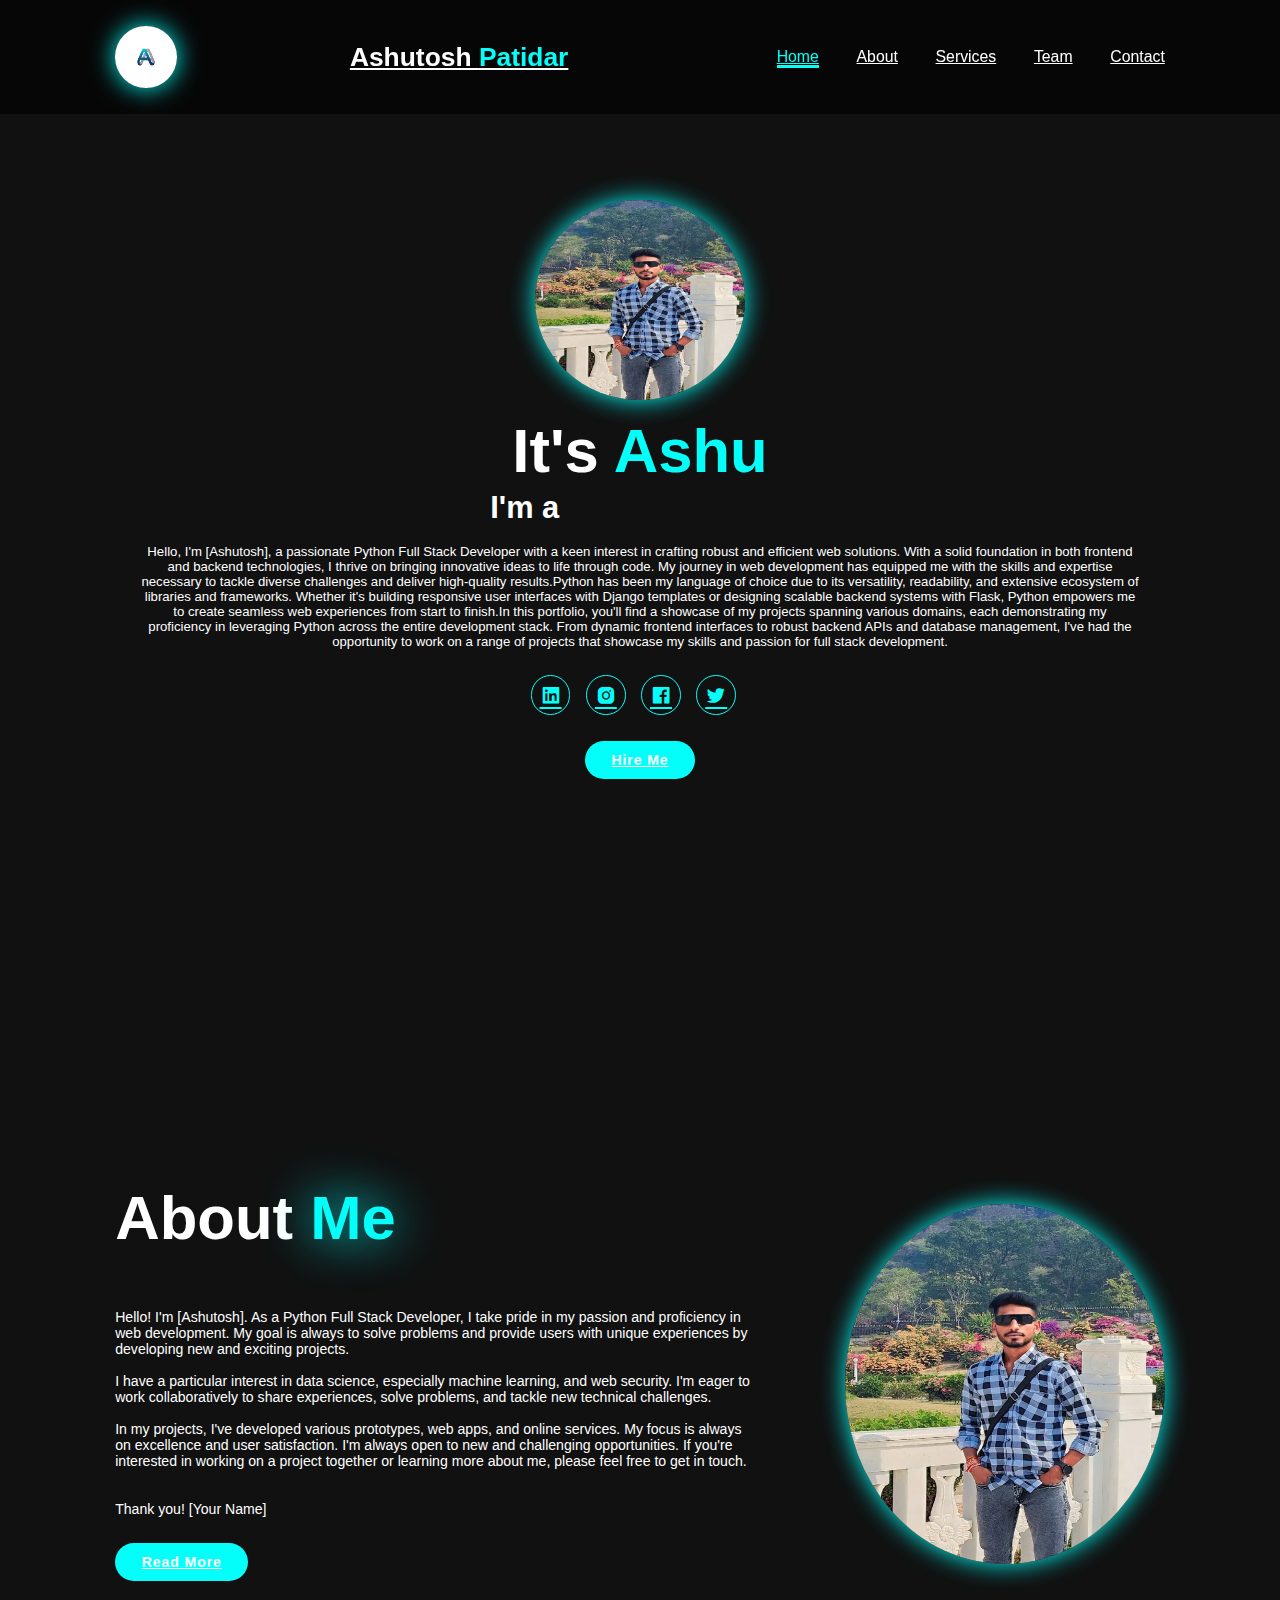
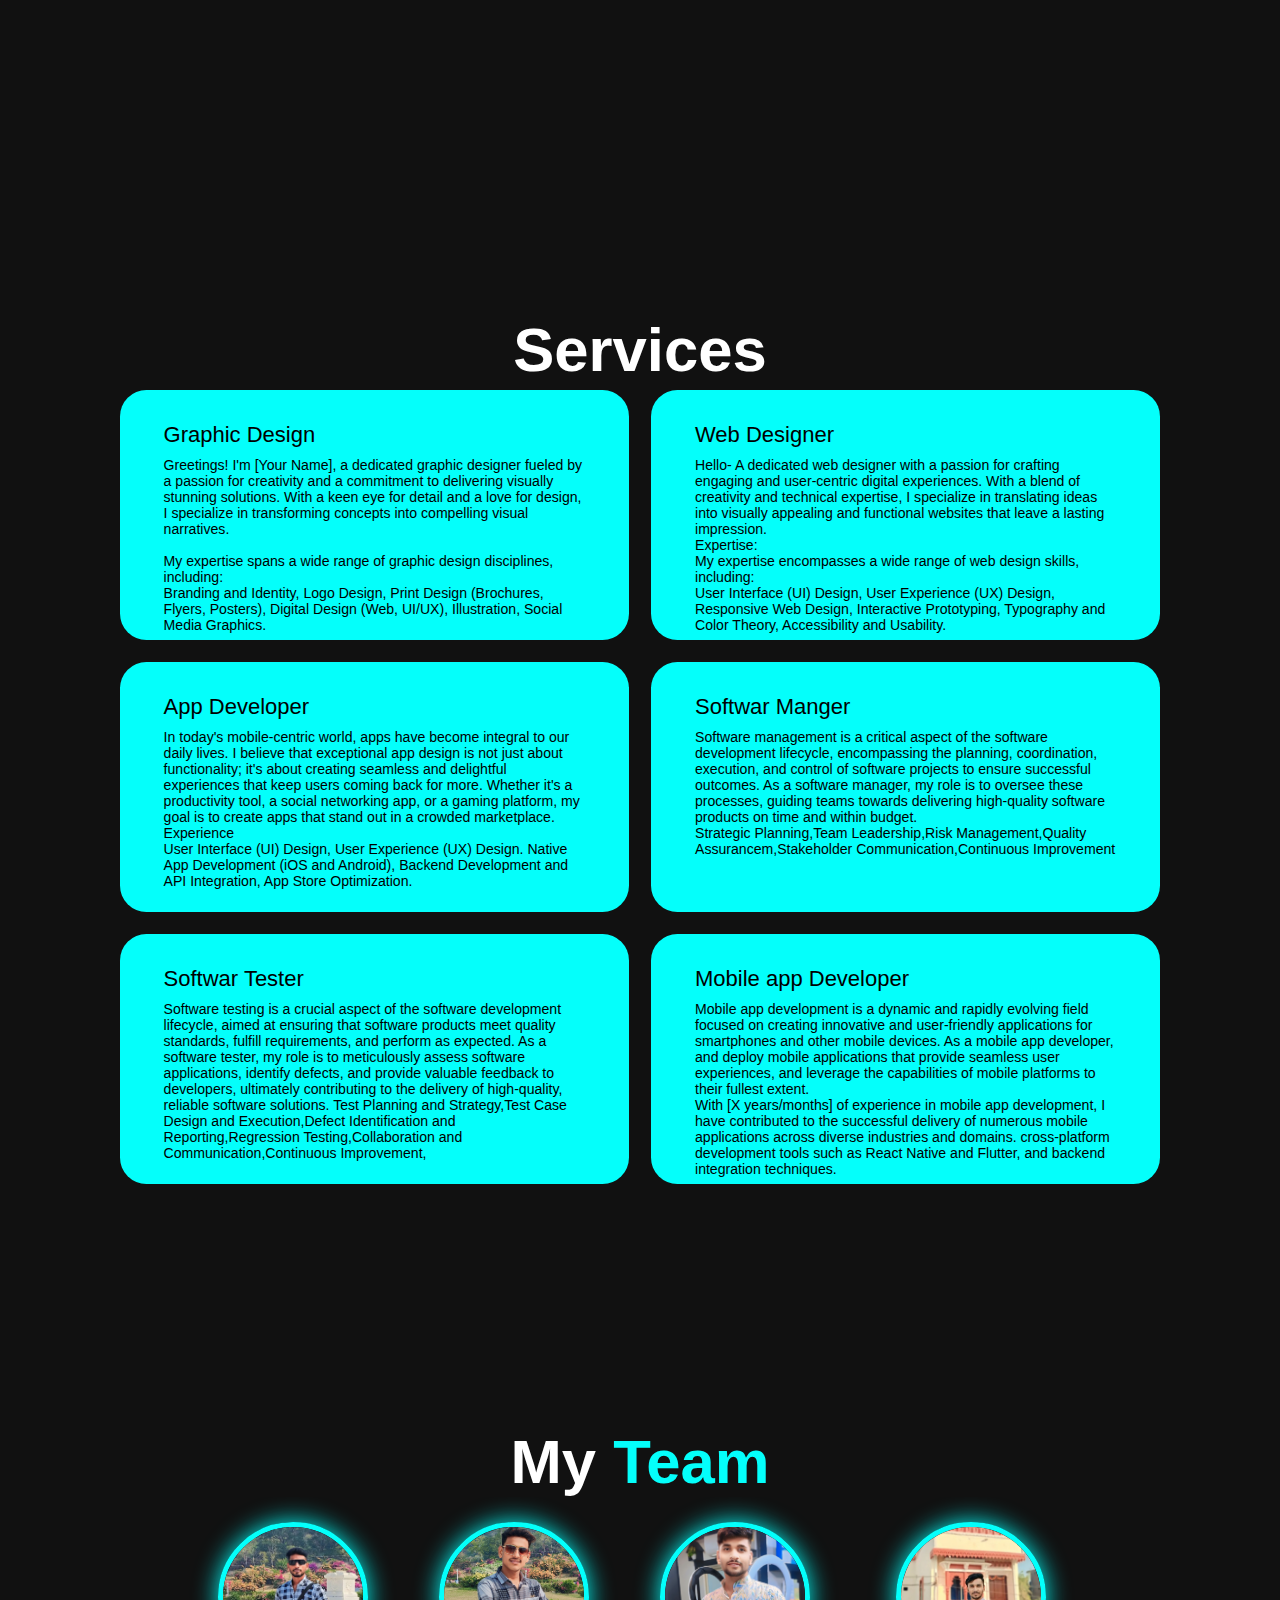
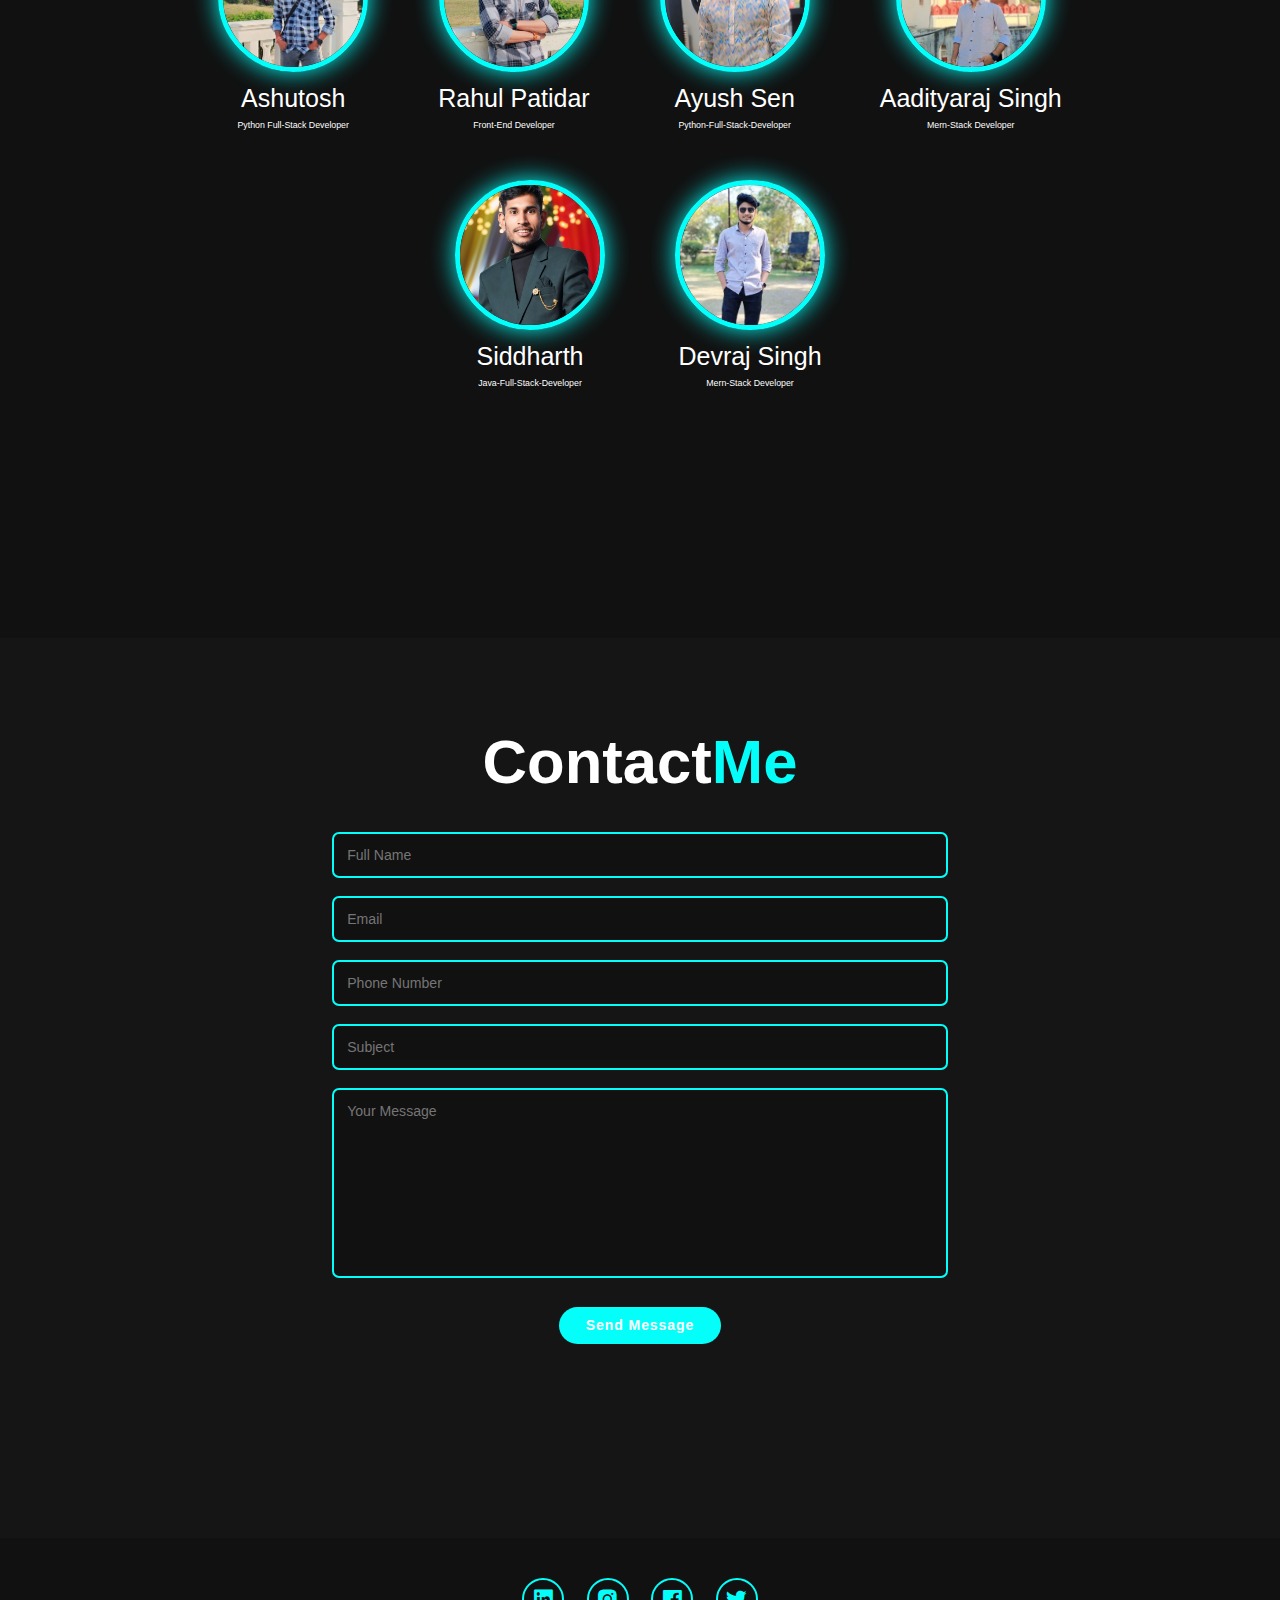
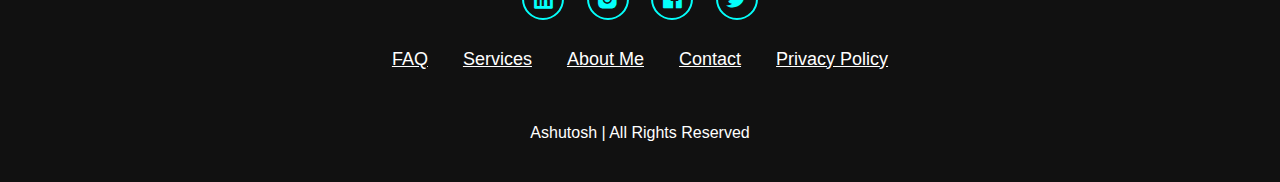
<file: index.html>
<!DOCTYPE html>
<html lang="en">
<head>
    <meta charset="UTF-8">
    <meta name="viewport" content="width=device-width, initial-scale=1.0">
    <title>ashu-portfolio</title>
    <link rel="stylesheet" href="portfolio.css">
    <link href='https://unpkg.com/boxicons@2.1.4/css/boxicons.min.css' rel='stylesheet'>

</head>
<body>

    <header class="header">
        <img class="alogo" src="images/a logo.avif" alt="">
        <a href="#home" class="logo">Ashutosh
            <span>Patidar</span></a>

            <i class='bx bx-menu'id="menu-icon"></i>

            <nav class="navbar">
                <a href="#home" class="active">Home</a>
                <a href="#about">About</a>
                <a href="#services">Services</a>
                <a href="#teams">Team</a>
                <a href="#contact">Contact</a>
            </nav>
    </header>
    <section class="home" id="home">
        <div class="home-img"><img src="images/myimg.jpg" alt="">            
        </div>
        <div class="home-content">
            <h1>It's <span>Ashu</span></h1>
            <h3 class="text-animation">
                I'm a <span></span>
            </h3>
            <p>Hello, I'm [Ashutosh], a passionate Python Full Stack Developer with a keen interest in crafting robust and efficient web solutions. With a solid foundation in both frontend and backend technologies, I thrive on bringing innovative ideas to life through code. My journey in web development has equipped me with the skills and expertise necessary to tackle diverse challenges and deliver high-quality results.Python has been my language of choice due to its versatility, readability, and extensive ecosystem of libraries and frameworks. Whether it's building responsive user interfaces with Django templates or designing scalable backend systems with Flask, Python empowers me to create seamless web experiences from start to finish.In this portfolio, you'll find a showcase of my projects spanning various domains, each demonstrating my proficiency in leveraging Python across the entire development stack. From dynamic frontend interfaces to robust backend APIs and database management, I've had the opportunity to work on a range of projects that showcase my skills and passion for full stack development.</p>

            <div class="social-icons">
                <a href="#"><i class='bx bxl-linkedin-square' ></i></a>
                <a href="#"><i class='bx bxl-instagram-alt' ></i></a>
                <a href="#"><i class='bx bxl-facebook-square' ></i></a>
                <a href="#"><i class='bx bxl-twitter' ></i></a>
            </div>

            <a href="#" class="btn">Hire Me</a>

        </div>
    </section>
     <section class="about" id="about">
        <div class="about-content">
            <h2 class="heading">About <span>Me
            </span></h2>
            <h3 class="text-animation">
                <span></span>
            </h3>
            <p>Hello! I'm [Ashutosh]. As a Python Full Stack Developer, I take pride in my passion and proficiency in web development. My goal is always to solve problems and provide users with unique experiences by developing new and exciting projects. <br><br>

                I have a particular interest in data science, especially machine learning, and web security. I'm eager to work collaboratively to share experiences, solve problems, and tackle new technical challenges. <br><br>
                
                In my projects, I've developed various prototypes, web apps, and online services. My focus is always on excellence and user satisfaction.
                
                I'm always open to new and challenging opportunities. If you're interested in working on a project together or learning more about me, please feel free to get in touch. <br><br><br>
                
                Thank you!
                
                [Your Name] </p>
            <a href="#" class="btn">Read More</a>
        </div>
        <div class="about-img">
            <img src="images/myimg.jpg" alt="">
        </div>
        
     </section>  
     
     <section class="services" id="services">
        <h2 class="heading">Services</h2>
        <div class="services-container">
            <div class="service-box">
                <div class="service-info">
                    <h4>Graphic Design</h4>
                    <p>Greetings! I'm [Your Name], a dedicated graphic designer fueled by a passion for creativity and a commitment to delivering visually stunning solutions. With a keen eye for detail and a love for design, I specialize in transforming concepts into compelling visual narratives. <br> <br>
                        My expertise spans a wide range of graphic design disciplines, including: <br>

                        Branding and Identity,
                        Logo Design,
                        Print Design (Brochures, Flyers, Posters),
                        Digital Design (Web, UI/UX),
                        Illustration,
                        Social Media Graphics.</p>
                </div>
            </div>
            <div class="service-box">
                <div class="service-info">
                    <h4>Web Designer</h4>
                    <p>Hello- A dedicated web designer with a passion for crafting engaging and user-centric digital experiences. With a blend of creativity and technical expertise, I specialize in translating ideas into visually appealing and functional websites that leave a lasting impression. <br> Expertise: <br>

                        My expertise encompasses a wide range of web design skills, including: <br>
                        
                        User Interface (UI) Design,
                        User Experience (UX) Design,
                        Responsive Web Design,
                        Interactive Prototyping,
                        Typography and Color Theory,
                        Accessibility and Usability.</p>
                </div>
            </div>

            <div class="service-box">
                <div class="service-info">
                    <h4>App Developer</h4>
                    <p>In today's mobile-centric world, apps have become integral to our daily lives. I believe that exceptional app design is not just about functionality; it's about creating seamless and delightful experiences that keep users coming back for more. Whether it's a productivity tool, a social networking app, or a gaming platform, my goal is to create apps that stand out in a crowded marketplace. <br>
                        Experience <br>
                        User Interface (UI) Design,
                        User Experience (UX) Design.
                        Native App Development (iOS and Android),
                        Backend Development and API Integration,
                        App Store Optimization.</p>
                </div>
            </div>
            <div class="service-box">
                <div class="service-info">
                    <h4>Softwar Manger</h4>
                    <p>Software management is a critical aspect of the software development lifecycle, encompassing the planning, coordination, execution, and control of software projects to ensure successful outcomes. As a software manager, my role is to oversee these processes, guiding teams towards delivering high-quality software products on time and within budget. <br>Strategic Planning,Team Leadership,Risk Management,Quality Assurancem,Stakeholder Communication,Continuous Improvement</p>
                </div>
            </div>
            <div class="service-box">
                <div class="service-info">
                    <h4>Softwar Tester</h4>
                    <p>Software testing is a crucial aspect of the software development lifecycle, aimed at ensuring that software products meet quality standards, fulfill requirements, and perform as expected. As a software tester, my role is to meticulously assess software applications, identify defects, and provide valuable feedback to developers, ultimately contributing to the delivery of high-quality, reliable software solutions.
                        Test Planning and Strategy,Test Case Design and Execution,Defect Identification and Reporting,Regression Testing,Collaboration and Communication,Continuous Improvement,
                    </p>
                </div>
            </div>
            <div class="service-box">
                <div class="service-info">
                    <h4>Mobile app Developer</h4>
                    <p>Mobile app development is a dynamic and rapidly evolving field focused on creating innovative and user-friendly applications for smartphones and other mobile devices. As a mobile app developer, and deploy mobile applications that provide seamless user experiences, and leverage the capabilities of mobile platforms to their fullest extent. <br>With [X years/months] of experience in mobile app development, I have contributed to the successful delivery of numerous mobile applications across diverse industries and domains. cross-platform development tools such as React Native and Flutter, and backend integration techniques.</p>
                </div>
            </div>

        </div>
     </section>

    <!-- teams section start -->
    <section class="teams" id="teams">

            <h2 class="heading">My <span>Team</span></h2>
            <div class="carousel owl-carousel">
                <div class="card">
                    <div class="box">
                        <a href="https://www.instagram.com/ashu___patidar2/"><img src="images/ashu.jpg" alt=""></a>
                        <div class="text">Ashutosh</div>
                        <p>Python Full-Stack Developer</p>
                    </div>
                </div>
                <div class="card">
                    <div class="box">
                        <a href="https://www.instagram.com/rahulpatidar8052/"><img src="images/rahul.jpg" alt=""></a>
                        <div class="text">Rahul Patidar</div>
                        <p>Front-End Developer</p>
                    </div>
                </div>
                <div class="card">
                    <div class="box">
                        <a href="https://www.instagram.com/its_ayush_sen_/?hl=en"><img src="images/ayush.jpg" alt=""></a>
                        <div class="text">Ayush Sen</div>
                        <p>Python-Full-Stack-Developer</p>
                    </div>
                </div>
                <div class="card">
                    <div class="box">
                        <a href="https://www.instagram.com/its_aadi_bana/"><img src="images/aadi.jpg" alt=""></a>
                        <div class="text">Aadityaraj Singh</div>
                        <p>Mern-Stack Developer</p>
                    </div>
                </div>
                <div class="card">
                    <div class="box">
                        <a href="https://www.instagram.com/siddhu8773/"><img src="images/siddharth.jpg" alt=""></a>
                        <div class="text">Siddharth</div>
                        <p>Java-Full-Stack-Developer</p>
                    </div>
                </div>
                <div class="card">
                    <div class="box">
                        <a href="https://www.instagram.com/.im.dev.?utm_source=qr&igsh=Mm82YXFzYnQyejFh"><img src="images/dev.jpg" alt=""></a>
                        <div class="text">Devraj Singh</div>
                        <p>Mern-Stack Developer</p>
                    </div>
                </div>
            </div>

  </section>

     <section class="contact" id="contact">

        <h2 class="heading">Contact<span>Me</span></h2>

        <form action="#">
            <div class="input-box">
                <input type="text" placeholder="Full Name">
                <input type="email" placeholder="Email">
            </div>

            <div class="input-box">
                <input type="number" placeholder="Phone Number">
                <input type="text" placeholder="Subject">
            </div>

            <textarea name="" id="" cols="30" rows="10" placeholder="Your Message"></textarea>
            <input type="submit" value="Send Message" class="btn">
        </form>
     </section>

     <footer class="footer">
        <div class="social">
            <a href="#"><i class='bx bxl-linkedin-square' ></i></a>
            <a href="#"><i class='bx bxl-instagram-alt' ></i></a>
            <a href="#"><i class='bx bxl-facebook-square' ></i></a>
            <a href="#"><i class='bx bxl-twitter' ></i></a>

        </div>

        <ul class="list">
            <li>
                <a href="#">FAQ</a>
            </li>

            <li>
                <a href="#">Services</a>
            </li>

            <li>
                <a href="#">About Me</a>
            </li>

            <li>
                <a href="#">Contact</a>
            </li>

            <li>
                <a href="#">Privacy Policy</a>
            </li>

        </ul>

        <p class="copyright">
            Ashutosh | All Rights Reserved
        </p>


     </footer>


     
</body>
</html>
<script src="portfolio.js"></script>
</file>
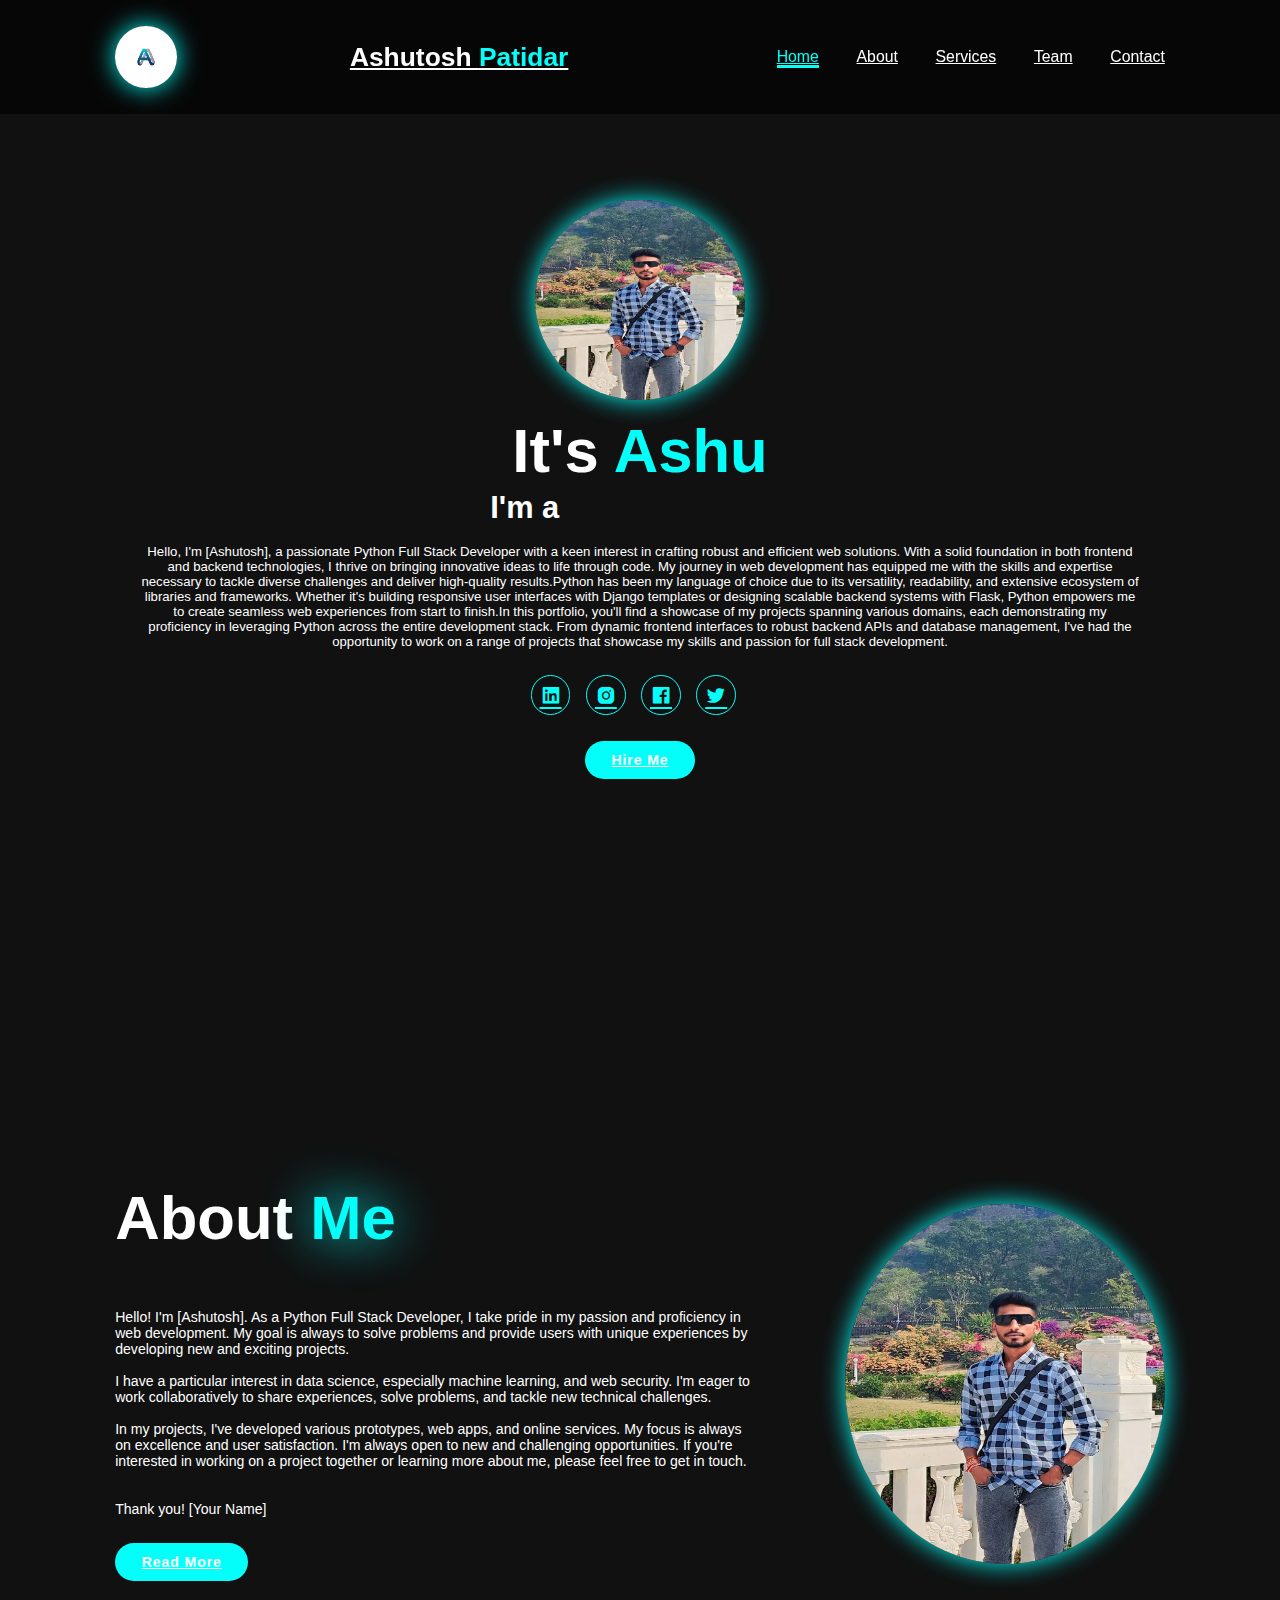
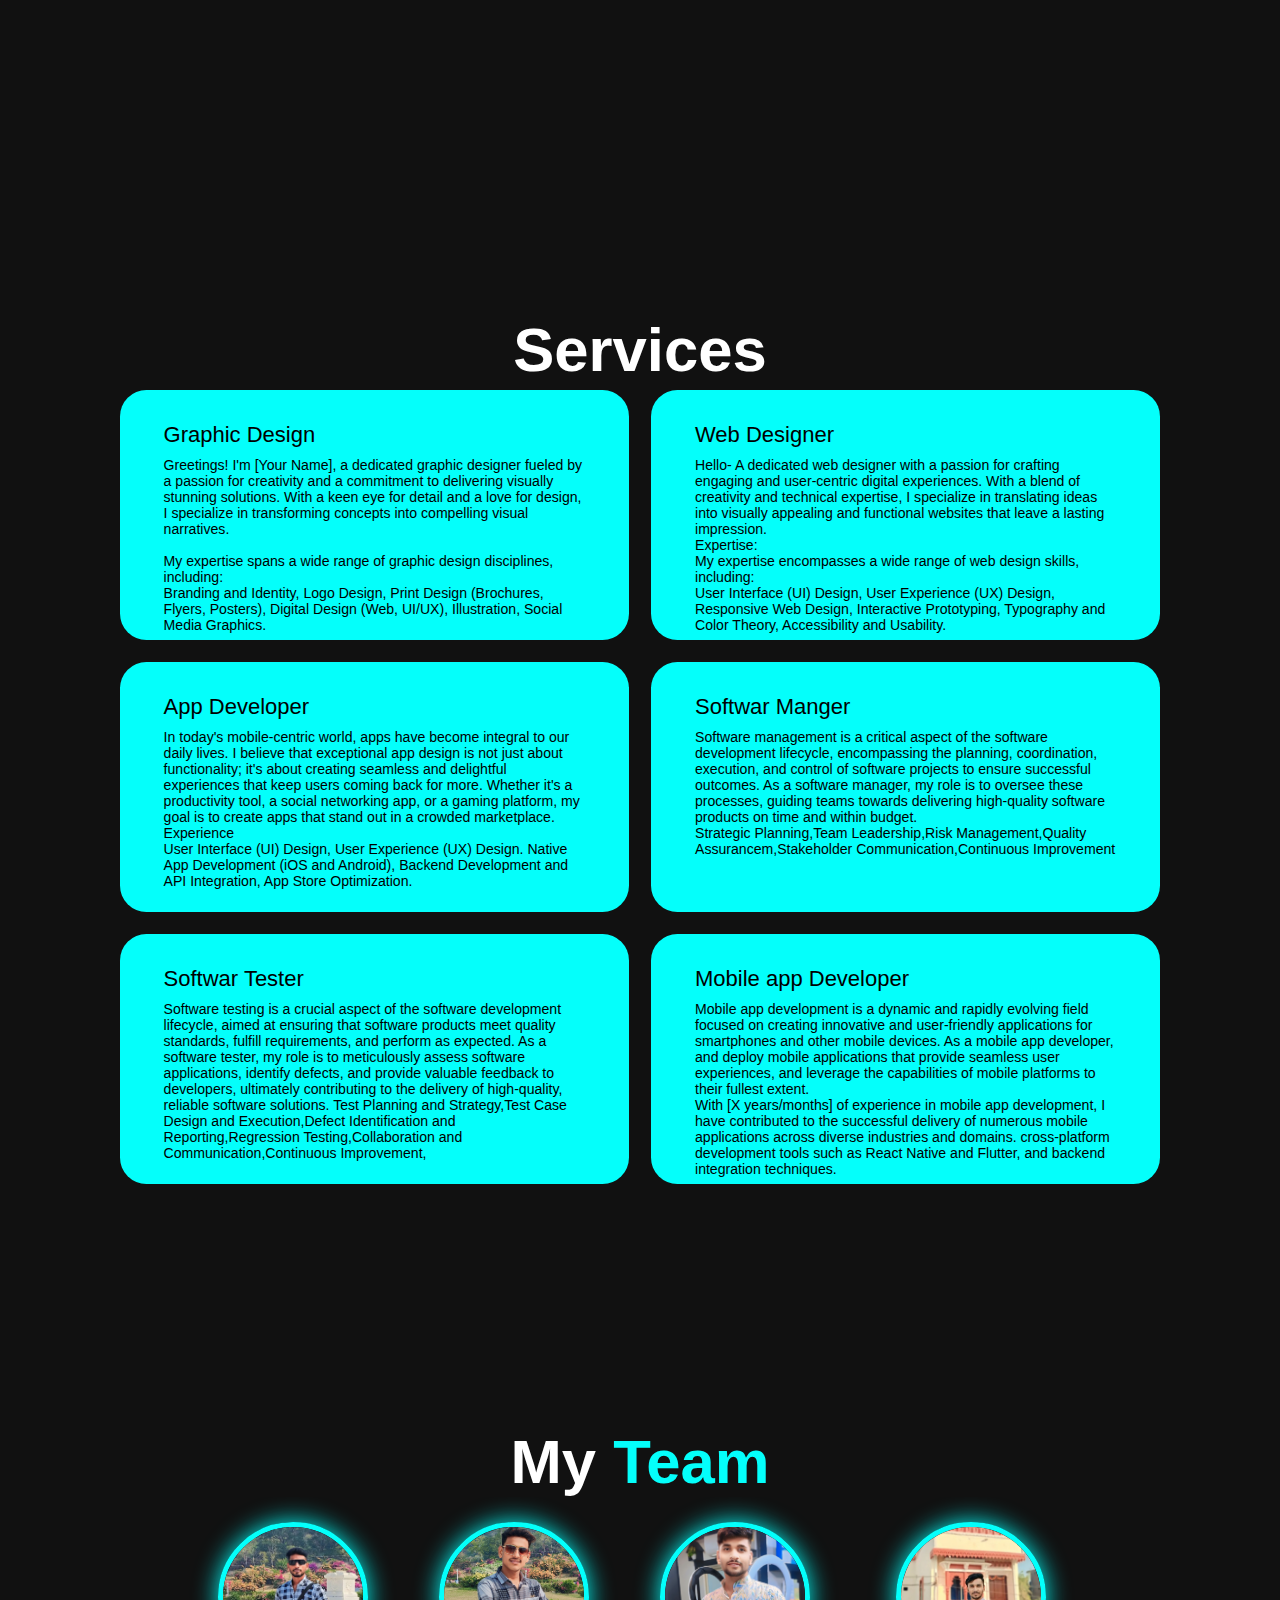
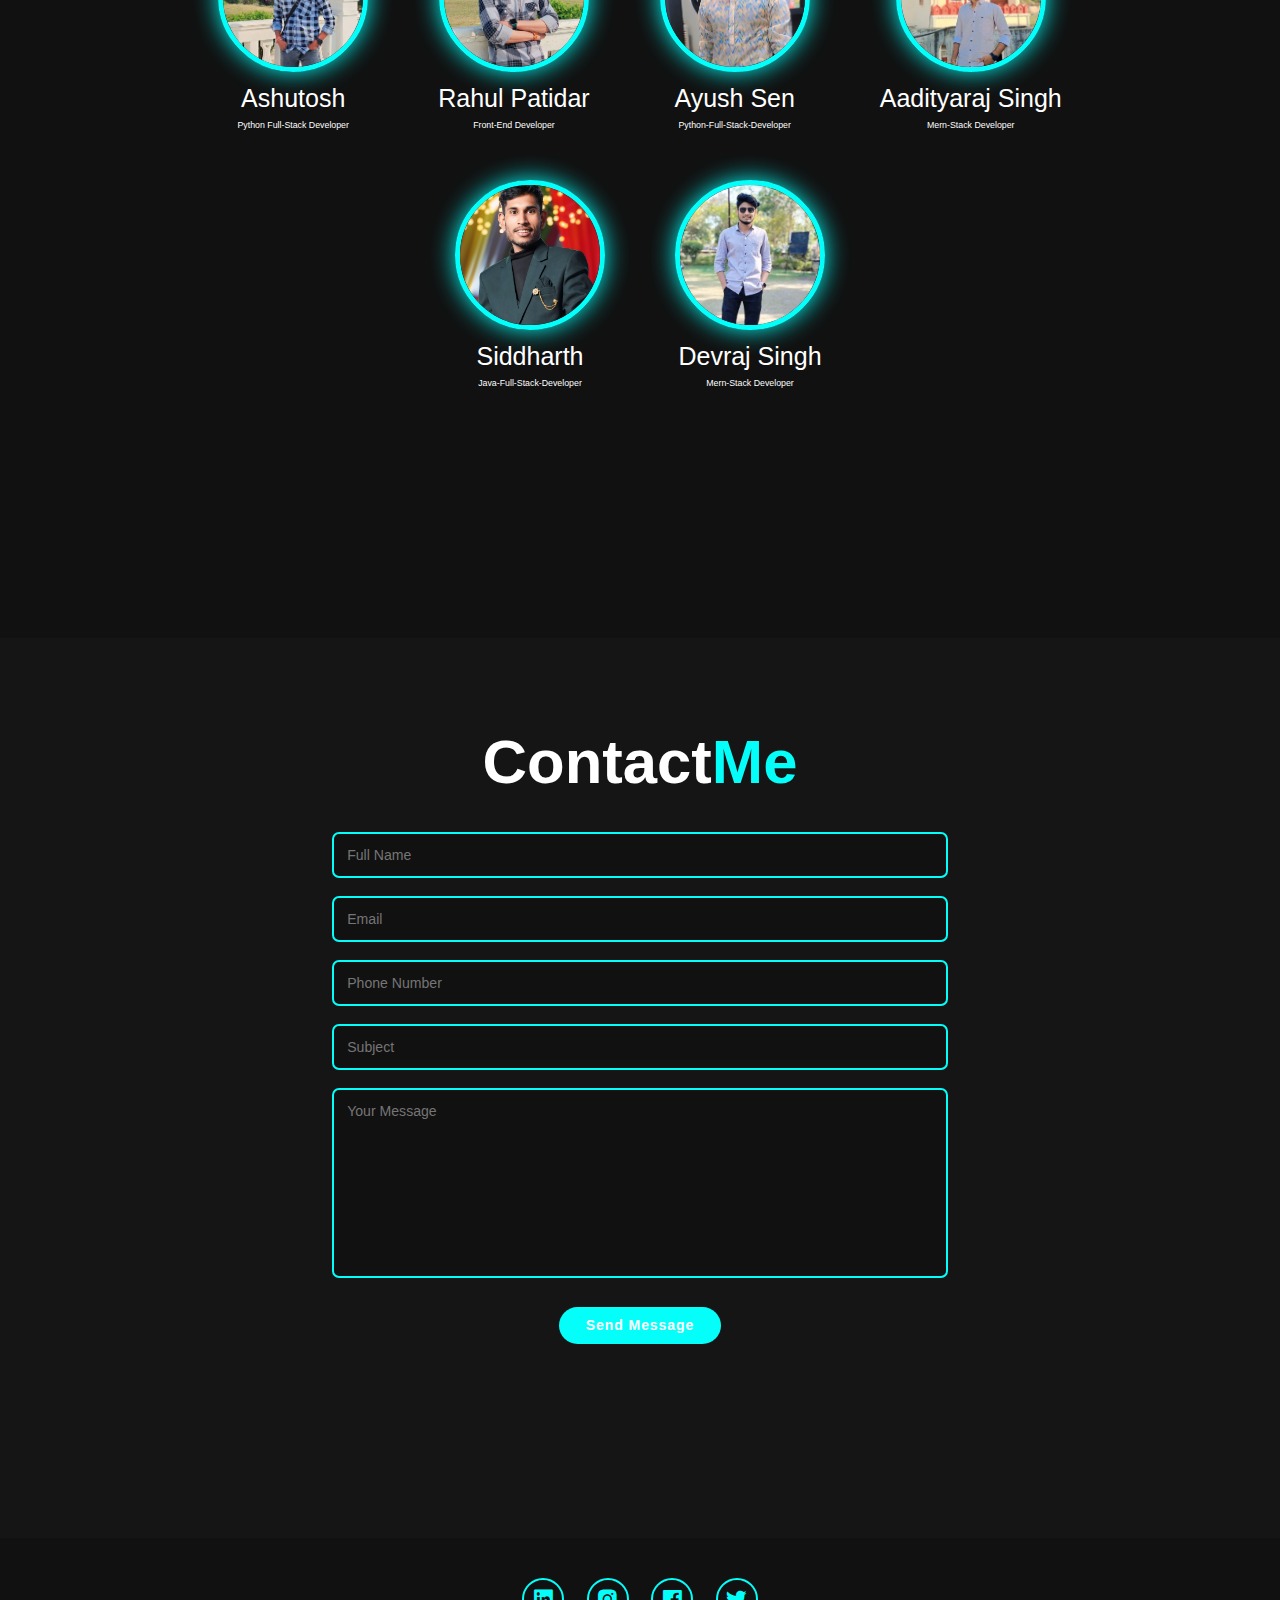
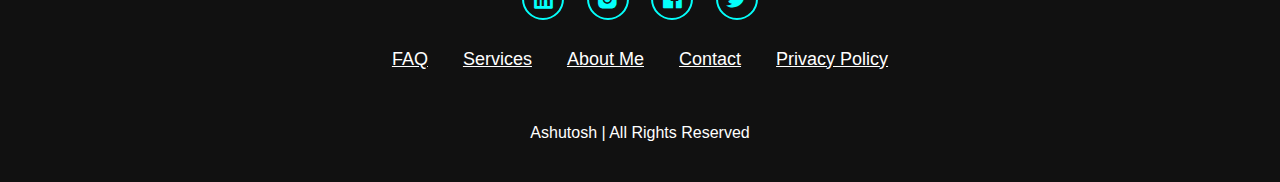
<file: portfolio.html>
<!DOCTYPE html>
<html lang="en">
<head>
    <meta charset="UTF-8">
    <meta name="viewport" content="width=device-width, initial-scale=1.0">
    <title>Document</title>
    <link rel="stylesheet" href="portfolio.css">
    <link href='https://unpkg.com/boxicons@2.1.4/css/boxicons.min.css' rel='stylesheet'>

</head>
<body>

    <header class="header">
        <img class="alogo" src="images/a logo.avif" alt="">
        <a href="#home" class="logo">Ashutosh
            <span>Patidar</span></a>

            <i class='bx bx-menu'id="menu-icon"></i>

            <nav class="navbar">
                <a href="#home" class="active">Home</a>
                <a href="#about">About</a>
                <a href="#services">Services</a>
                <a href="#teams">Team</a>
                <a href="#contact">Contact</a>
            </nav>
    </header>
    <section class="home" id="home">
        <div class="home-img"><img src="images/myimg.jpg" alt="">            
        </div>
        <div class="home-content">
            <h1>It's <span>Ashu</span></h1>
            <h3 class="text-animation">
                I'm a <span></span>
            </h3>
            <p>Hello, I'm [Ashutosh], a passionate Python Full Stack Developer with a keen interest in crafting robust and efficient web solutions. With a solid foundation in both frontend and backend technologies, I thrive on bringing innovative ideas to life through code. My journey in web development has equipped me with the skills and expertise necessary to tackle diverse challenges and deliver high-quality results.Python has been my language of choice due to its versatility, readability, and extensive ecosystem of libraries and frameworks. Whether it's building responsive user interfaces with Django templates or designing scalable backend systems with Flask, Python empowers me to create seamless web experiences from start to finish.In this portfolio, you'll find a showcase of my projects spanning various domains, each demonstrating my proficiency in leveraging Python across the entire development stack. From dynamic frontend interfaces to robust backend APIs and database management, I've had the opportunity to work on a range of projects that showcase my skills and passion for full stack development.</p>

            <div class="social-icons">
                <a href="#"><i class='bx bxl-linkedin-square' ></i></a>
                <a href="#"><i class='bx bxl-instagram-alt' ></i></a>
                <a href="#"><i class='bx bxl-facebook-square' ></i></a>
                <a href="#"><i class='bx bxl-twitter' ></i></a>
            </div>

            <a href="#" class="btn">Hire Me</a>

        </div>
    </section>
     <section class="about" id="about">
        <div class="about-content">
            <h2 class="heading">About <span>Me
            </span></h2>
            <h3 class="text-animation">
                <span></span>
            </h3>
            <p>Hello! I'm [Ashutosh]. As a Python Full Stack Developer, I take pride in my passion and proficiency in web development. My goal is always to solve problems and provide users with unique experiences by developing new and exciting projects. <br><br>

                I have a particular interest in data science, especially machine learning, and web security. I'm eager to work collaboratively to share experiences, solve problems, and tackle new technical challenges. <br><br>
                
                In my projects, I've developed various prototypes, web apps, and online services. My focus is always on excellence and user satisfaction.
                
                I'm always open to new and challenging opportunities. If you're interested in working on a project together or learning more about me, please feel free to get in touch. <br><br><br>
                
                Thank you!
                
                [Your Name] </p>
            <a href="#" class="btn">Read More</a>
        </div>
        <div class="about-img">
            <img src="images/myimg.jpg" alt="">
        </div>
        
     </section>  
     
     <section class="services" id="services">
        <h2 class="heading">Services</h2>
        <div class="services-container">
            <div class="service-box">
                <div class="service-info">
                    <h4>Graphic Design</h4>
                    <p>Greetings! I'm [Your Name], a dedicated graphic designer fueled by a passion for creativity and a commitment to delivering visually stunning solutions. With a keen eye for detail and a love for design, I specialize in transforming concepts into compelling visual narratives. <br> <br>
                        My expertise spans a wide range of graphic design disciplines, including: <br>

                        Branding and Identity,
                        Logo Design,
                        Print Design (Brochures, Flyers, Posters),
                        Digital Design (Web, UI/UX),
                        Illustration,
                        Social Media Graphics.</p>
                </div>
            </div>
            <div class="service-box">
                <div class="service-info">
                    <h4>Web Designer</h4>
                    <p>Hello- A dedicated web designer with a passion for crafting engaging and user-centric digital experiences. With a blend of creativity and technical expertise, I specialize in translating ideas into visually appealing and functional websites that leave a lasting impression. <br> Expertise: <br>

                        My expertise encompasses a wide range of web design skills, including: <br>
                        
                        User Interface (UI) Design,
                        User Experience (UX) Design,
                        Responsive Web Design,
                        Interactive Prototyping,
                        Typography and Color Theory,
                        Accessibility and Usability.</p>
                </div>
            </div>

            <div class="service-box">
                <div class="service-info">
                    <h4>App Developer</h4>
                    <p>In today's mobile-centric world, apps have become integral to our daily lives. I believe that exceptional app design is not just about functionality; it's about creating seamless and delightful experiences that keep users coming back for more. Whether it's a productivity tool, a social networking app, or a gaming platform, my goal is to create apps that stand out in a crowded marketplace. <br>
                        Experience <br>
                        User Interface (UI) Design,
                        User Experience (UX) Design.
                        Native App Development (iOS and Android),
                        Backend Development and API Integration,
                        App Store Optimization.</p>
                </div>
            </div>
            <div class="service-box">
                <div class="service-info">
                    <h4>Softwar Manger</h4>
                    <p>Software management is a critical aspect of the software development lifecycle, encompassing the planning, coordination, execution, and control of software projects to ensure successful outcomes. As a software manager, my role is to oversee these processes, guiding teams towards delivering high-quality software products on time and within budget. <br>Strategic Planning,Team Leadership,Risk Management,Quality Assurancem,Stakeholder Communication,Continuous Improvement</p>
                </div>
            </div>
            <div class="service-box">
                <div class="service-info">
                    <h4>Softwar Tester</h4>
                    <p>Software testing is a crucial aspect of the software development lifecycle, aimed at ensuring that software products meet quality standards, fulfill requirements, and perform as expected. As a software tester, my role is to meticulously assess software applications, identify defects, and provide valuable feedback to developers, ultimately contributing to the delivery of high-quality, reliable software solutions.
                        Test Planning and Strategy,Test Case Design and Execution,Defect Identification and Reporting,Regression Testing,Collaboration and Communication,Continuous Improvement,
                    </p>
                </div>
            </div>
            <div class="service-box">
                <div class="service-info">
                    <h4>Mobile app Developer</h4>
                    <p>Mobile app development is a dynamic and rapidly evolving field focused on creating innovative and user-friendly applications for smartphones and other mobile devices. As a mobile app developer, and deploy mobile applications that provide seamless user experiences, and leverage the capabilities of mobile platforms to their fullest extent. <br>With [X years/months] of experience in mobile app development, I have contributed to the successful delivery of numerous mobile applications across diverse industries and domains. cross-platform development tools such as React Native and Flutter, and backend integration techniques.</p>
                </div>
            </div>

        </div>
     </section>

    <!-- teams section start -->
    <section class="teams" id="teams">

            <h2 class="heading">My <span>Team</span></h2>
            <div class="carousel owl-carousel">
                <div class="card">
                    <div class="box">
                        <a href="https://www.instagram.com/ashu___patidar2/"><img src="images/ashu.jpg" alt=""></a>
                        <div class="text">Ashutosh</div>
                        <p>Python Full-Stack Developer</p>
                    </div>
                </div>
                <div class="card">
                    <div class="box">
                        <a href="https://www.instagram.com/rahulpatidar8052/"><img src="images/rahul.jpg" alt=""></a>
                        <div class="text">Rahul Patidar</div>
                        <p>Front-End Developer</p>
                    </div>
                </div>
                <div class="card">
                    <div class="box">
                        <a href="https://www.instagram.com/its_ayush_sen_/?hl=en"><img src="images/ayush.jpg" alt=""></a>
                        <div class="text">Ayush Sen</div>
                        <p>Python-Full-Stack-Developer</p>
                    </div>
                </div>
                <div class="card">
                    <div class="box">
                        <a href="https://www.instagram.com/its_aadi_bana/"><img src="images/aadi.jpg" alt=""></a>
                        <div class="text">Aadityaraj Singh</div>
                        <p>Mern-Stack Developer</p>
                    </div>
                </div>
                <div class="card">
                    <div class="box">
                        <a href="https://www.instagram.com/siddhu8773/"><img src="images/siddharth.jpg" alt=""></a>
                        <div class="text">Siddharth</div>
                        <p>Java-Full-Stack-Developer</p>
                    </div>
                </div>
                <div class="card">
                    <div class="box">
                        <a href="https://www.instagram.com/.im.dev.?utm_source=qr&igsh=Mm82YXFzYnQyejFh"><img src="images/dev.jpg" alt=""></a>
                        <div class="text">Devraj Singh</div>
                        <p>Mern-Stack Developer</p>
                    </div>
                </div>
            </div>

  </section>

     <section class="contact" id="contact">

        <h2 class="heading">Contact<span>Me</span></h2>

        <form action="#">
            <div class="input-box">
                <input type="text" placeholder="Full Name">
                <input type="email" placeholder="Email">
            </div>

            <div class="input-box">
                <input type="number" placeholder="Phone Number">
                <input type="text" placeholder="Subject">
            </div>

            <textarea name="" id="" cols="30" rows="10" placeholder="Your Message"></textarea>
            <input type="submit" value="Send Message" class="btn">
        </form>
     </section>

     <footer class="footer">
        <div class="social">
            <a href="#"><i class='bx bxl-linkedin-square' ></i></a>
            <a href="#"><i class='bx bxl-instagram-alt' ></i></a>
            <a href="#"><i class='bx bxl-facebook-square' ></i></a>
            <a href="#"><i class='bx bxl-twitter' ></i></a>

        </div>

        <ul class="list">
            <li>
                <a href="#">FAQ</a>
            </li>

            <li>
                <a href="#">Services</a>
            </li>

            <li>
                <a href="#">About Me</a>
            </li>

            <li>
                <a href="#">Contact</a>
            </li>

            <li>
                <a href="#">Privacy Policy</a>
            </li>

        </ul>

        <p class="copyright">
            Ashutosh | All Rights Reserved
        </p>


     </footer>


     
</body>
</html>
<script src="portfolio.js"></script>
</file>
<file: portfolio.css>
*{
    margin: 0;
    padding: 0;
    box-sizing: border-box;
    border: none;
    outline: none;
    scroll-behavior: smooth;
    font-family:"Poppins",sans-serif;   
}
:root{
    --bg-color:#111111;
    --second-bg-color:#151515;
    --text-color:white;
    --main-color:#04fffb ;
}
html{
    font-size: 62.5%;
    color: var(--text-color);
}
body{
    background: var(--bg-color);
    color: var(--text-color);
}
.header{
    position: fixed;
    top: 0;
    left: 0;
    width: 100%;
    padding: 3rem 9%;
    background: rgba(0,0,0,0.6);
    backdrop-filter: blur(10px);
    display: flex;
    justify-content: space-between;
    align-items: center;
    z-index: 100;
}
.alogo,img{
    width: 7rem;
    height: 7rem;   
    border-radius: 50%;
    box-shadow: 0 0 25px var(--main-color);
    cursor: pointer;
    transition: 0.4 ease-in-out;
    

}
.alogo img:hover{
    box-shadow: 0 0 50px var(--main-color),
                0 0 100px var(--main-color)
                   
}
.logo{
    font-size: 3rem;
    color: var(--text-color);
    font-weight: 800;
    cursor: pointer;
    transition: 0.3s ease-in-out;
}
.logo:hover{
    transform: scale(1.1);
}
.navbar a{
    font-size: 1.8rem;
    color: white;
    margin-left: 4rem;
    font-weight: 500;
    transition: 0.3s ease-in-out;
    border-bottom: 3px solid transparent;
}
.navbar a:hover,
.navbar a.active{
    color: var(--main-color);
    border-bottom: 3px solid var(--main-color);
}
#menu-icon{
    font-size: 3.6rem;
    color: var(--main-color);
    display: none;
}
section{
    min-height: 100vh;
    padding: 10rem 9% 10rem;
}  
.home{
    display: flex;
    justify-content: center;
    align-items: center;
    flex-direction: column;
    text-align: center;
    margin-top: 3rem;
}  
span{
    color: var(--main-color);  
}
.logo span{
    color: var(--main-color);

}
.home-content h3{
    margin-bottom: 2rem;
    margin-top: 1rem;
    font-size: 3.5rem;
}
.home-content h1{
    font-size: 7rem;
    font-weight: 700;
    margin-top: 5rem;
    line-height: 1;
}
.home-img{
    border-radius: 50%;
}
.home-img img{
    position: relative;
    top: 3rem;
    width: 16vw;
    height: 25vh;
    border-radius: 50%;
    box-shadow: 0 0 25px var(--main-color);
    cursor: pointer;
    transition: 0.4 ease-in-out;
    width: 210px;
    height: 200px;
}
.home-img img:hover{
    box-shadow: 0 0 50px var(--main-color),
                0 0 100px var(--main-color)
                   
}
.home-content p{
    font-size: 1.5rem;
    font-weight: 500;
    max-width: 1000px;
}
.social-icons a{
    display: inline-flex;
    justify-content: center;
    align-items: center;
    width: 4.5rem;
    height: 4.5rem;
    background: transparent;
    border: 0.2rem solid var(--main-color);
    font-size: 2.5rem;
    border-radius: 50%;
    color: var(--main-color);
    margin: 3rem 1.5rem 3rem 0 ;
    transition: 0.3s ease-in-out;
}
.social-icons a:hover{
    color: white;
    transform:  scale(1.3)translateY(-5px);
    box-shadow: 0 0 25px var(--main-color);
    background-color: var(--main-color);
}
.btn{
    display: inline-block;
    padding: 1rem 2.8rem;
    background: var(--main-color);
    border-radius: 4rem;
    font-size: 1.6rem;
    color: white;
    border: 2px solid transparent;
    letter-spacing: 0.1rem;
    font-weight: 600;
    transition: 0.3s ease-in-out;
    cursor: pointer;
}
.btn:hover{
    transform: scale(1.05);
    box-shadow: 0 0 25px var(--main-color);
}
.text-animation{
    font-size: 34px;
    font-weight: 600;
    min-width: 280px;
}
.text-animation span{
    position: relative;
}
.text-animation span::before{
    content: 'Web Developer';
    color: var(--main-color);
    animation: words 20s infinite;
}
.text-animation span::after{
    content: "";
    background-color: var(--bg-color);
    position: absolute;
    width:  calc(100% + 8px);
    height: 100%;
    border-left: 3px solid var(--bg-color);
    right: -8px;
    animation: cursor 0.6s infinite, typing 20s steps(14) infinite;
}
@keyframes cursor{
    to{
        border-left: 2px solid var(--main-color);
    }
}
@keyframes words {
    0%,
    20%{
        content: 'Web Developer';
    }
    21%,
    40%{
        content: "Web Designer";
    }
    41%,
    60%{
        content: "App Developer";
    }
    61%,
    80%{
        content: "Software Manager";
    }
    81%,
    100%{
        content: "Software Tester";
    }
}
@keyframes typing {
    10%,
    15%,
    30%, 
    35%,
    50%,
    55%,
    70%,
    75%,
    90%,
    95% {
        width: 0;
    }
    5%,
    20%,
    25%,
    40%,
    45%,
    60%,
    65%,
    80%,
    85% {
        width: calc(100% + 8px);
    }
}
.about{
    display: flex;
    justify-content: center;
    align-items: center;
    gap: 10rem;
    background:var(--bg-color);
    color: white;
}
.about h2 span{
    color: var(--main-color);
    text-shadow: 0 0 50px var(--main-color);
}
.about-img{
    border-radius: 50%;
}
.about-img img{
    position: relative;
    width: 25vw;
    height: 40vh;
    border-radius: 50%;
    box-shadow: 0 0 25px var(--main-color);
    top: 1rem;
    cursor: pointer;
    transition: 0.47 ease-in-out;
}
.about-img img:hover{
    box-shadow: 0 0 50px var(--main-color),
                0 0 100px var(--main-color);
}
.heading{
    text-align: center;
    font-size: 7rem;
}
.about-content h2{
    text-align: left;
    line-height: 1.5;
}
.about-content h3{
    font-size: 2.6rem;
}
.about-content p{
    font-size: 1.6rem;
    margin: 2rem 0 3rem;
}
.about-content.text-animation span::before{
    content: 'Web Developer';
    color: var(--main-color);
    animation: words 20s infinite;
}
.about-content.text-animation span::after{
    content: "";
    background-color: var(--second-bg-color);
    position: absolute;
    width:  calc(100% + 8px);
    height: 100%;
    border-left: 3px solid var(--second-bg-color);
    right: -8px;
    animation: cursor 0.6s infinite, typing 20s steps(14) infinite;
} 
::-webkit-scrollbar{
    width: 15px;;

}
::-webkit-scrollbar-thumb{
    background-color: var(--main-color);
}
::-webkit-scrollbar-track{
    background-color: var(--bg-color);
    width: 50px;
}
.services{
    background:var(--bg-color);
    color: white;
}
.service h2{
    margin-bottom: 5rem;
    color: white;
}
.services-container{
     display: grid;
     grid-template-columns: repeat(3,1fr);
     align-items: center;
     gap: 2.5rem; 
}
.service-box{
    background-color: var(--main-color);
    color: black;
    height: 250px;
    border-radius: 3rem;
    cursor: pointer;
    transition: 0.3 ease-in-out;
}
.service-box:hover{
    background: white;
    color: var(--main-color);
    transform: scale(1.03);
}
.service-box .service-info{
    display: flex;
    flex-direction: column;
    text-align: left;
    max-height: 200px;
    justify-content: center;
    align-items: baseline;
    padding: 5em;
}
.service-info h4{
    font-size: 2.5rem;
    font-weight: 500;
    margin-bottom: 1rem;
}
.service-info p{
    font-size: 1.6rem;
    font-weight: 400;
    max-height: 100px;
    margin: auto;
}
.contact{
    background-color: var(--second-bg-color);
}
.contact h2{
    margin-bottom: 3rem;
    color: white;
}
.contact form{
    max-width: 70rem;
    margin: 1rem auto;
    text-align: center;
    margin-bottom: 3rem;
}
.contact form .input-box{
    display: flex;
    justify-content: center;
    flex-wrap: wrap;
}
.contact form .input-box input,
.contact form textarea{
    width: 100%;
    padding: 1.5rem;
    font-size: 1.6rem;
    color: var(--text-color);
    background: var(--bg-color);
    border-radius: 0.8rem;
    border: 2px solid var(--main-color);
    margin: 1rem 0;
    resize: none;
}
.contact form .btn{
    margin-top: 2rem;
}
.footer{
    position:relative;
    bottom: 0;
    width: 100%;
    /* height: 100%; */
    padding: 40px 0;
    background-color: var(--bg-color);
}
.footer .social{
    text-align: center;
    padding-bottom: 25px;
    color: var(--main-color);
}
.footer .social a{
    font-size: 25px;
    color: var(--main-color);
    border: 2px solid var(--main-color);
    width: 42px;
    height: 42px;
    line-height: 42px;
    display: inline-block;
    text-align: center;
    border-radius: 50px;
    margin: 0 10px;
    transition: 0.3s ease-in-out;
}
.footer .social a:hover{
    transform: scale(1.2)translateY(-10px);
    background-color: var(--main-color);
    color: var(--text-color);
    box-shadow: 0 0 25px var(--main-color);
}
.footer ul{
    margin-top: 0;
    padding: 0;
    font-size: 18px;
    line-height: 1.6;
    margin-bottom: 0;
    text-align: center;
}
.footer ul li a{
    color: white;
    border-bottom: 3px solid transparent;
    transition: 0.3s ease-in-out;
}
.footer ul li a:hover{
    color: var(--main-color);
    border-bottom: 3px solid var(--main-color);
}
.footer ul li{
    display: inline-block;
    padding: 0 15px;
}
.footer .copyright{
    margin-top: 50px;
    text-align: center;
    font-size: 16px;
    color: white;
}
@media(max-width:1285px){
    html{
        font-size: 55%;
    }
    .services-container{
        padding-bottom: 7rem;
        grid-template-columns: repeat(2,1fr);
        margin: 0.5rem;
    }

}
@media(max-width:991px){
    header{
        padding: 2rem 3%;
    }
    section{
        padding: 10rem 3% 2rem;
    }
    .services{
        padding-bottom: 7rem;
    }
    .footer{
        padding: 2rem 3%;

    }
}
@media(max-width:895px){
    #menu-icon{
        display: block;
    }
    .navbar{
        position: absolute;
        top: 100%;
        right: 0;
        width: 50%;
        padding: 1rem 3%;
        background: rgba(0,0,0,0.9);
        backdrop-filter: blur(20px);
        border-bottom-left-radius: 2rem;
        border-left: 2px solid var(--main-color);
        border-bottom: 2px solid var(--main-color);
        display: none;
    }
    .navbar.active{
        display: block;
    }
    .navbar a{
        display: block;
        font-size: 2rem;
        margin: 3rem 0;
        color: white;
    }
    .home{
        flex-direction: column;
        margin: 5rem 4rem;
    }
    .home-content h3{
        font-size: 2.6rem;
    }
    .home-content h1{
        font-size: 8rem;
        margin-top: 3rem;
    }
    .home-content p{
        max-width: 600px;
        margin: 0 auto;
    }
    .home-img img{
        width: 56vw;
        margin-top: -2rem;
    }
    .about{
        flex-direction: column-reverse;
    }
    .about-content{
        margin: 0 2rem 4rem;
    }
    .about img{
        width: 52vw;
        margin-top: 1rem;
        margin-bottom: 3rem;
    }
    .services h2{
        margin-bottom: 3rem;
    }
    .services-container{
        grid-template-columns: repeat(1,1fr);
    }
}
.teams .carousel .card{
    /* background: #222; */
    border-radius: 6px;
    padding: 25px 35px;
    text-align: center;
    overflow: hidden;
    transition: all 0.3s ease;
}
.teams .carousel .card .box{
    display: flex;
    flex-direction: column;
    align-items: center;
    justify-content: center;
    transition: all 0.3s ease;
}
.teams .carousel .card:hover .box{
    transform: scale(1.05);
}
.teams .carousel .card .text{
    font-size: 25px;
    font-weight: 500;
    margin: 10px 0 7px 0;
}
.teams .carousel .card img{
    height: 150px;
    width: 150px;
    object-fit: cover;
    border-radius: 50%;
    border: 5px solid var(--main-color);
    transition: all 0.3s ease;
}
.teams .carousel .card:hover img{
    border-color: #fff;
}
.carousel{
    display: flex;
    justify-content:center;
    flex-wrap: wrap;
    width: 100%;
}
.owl-dots{
    text-align: center;
    margin-top: 20px;
}
.owl-dot{
    height: 13px;
    width: 13px;
    margin: 0 5px;
    outline: none!important;
    border-radius: 50%;
    border: 2px solid crimson!important;
    transition: all 0.3s ease;
}
.owl-dot.active{
    width: 35px;
    border-radius: 14px;
}
.owl-dot.active,
.owl-dot:hover{
    background: crimson!important;
}
</file>
